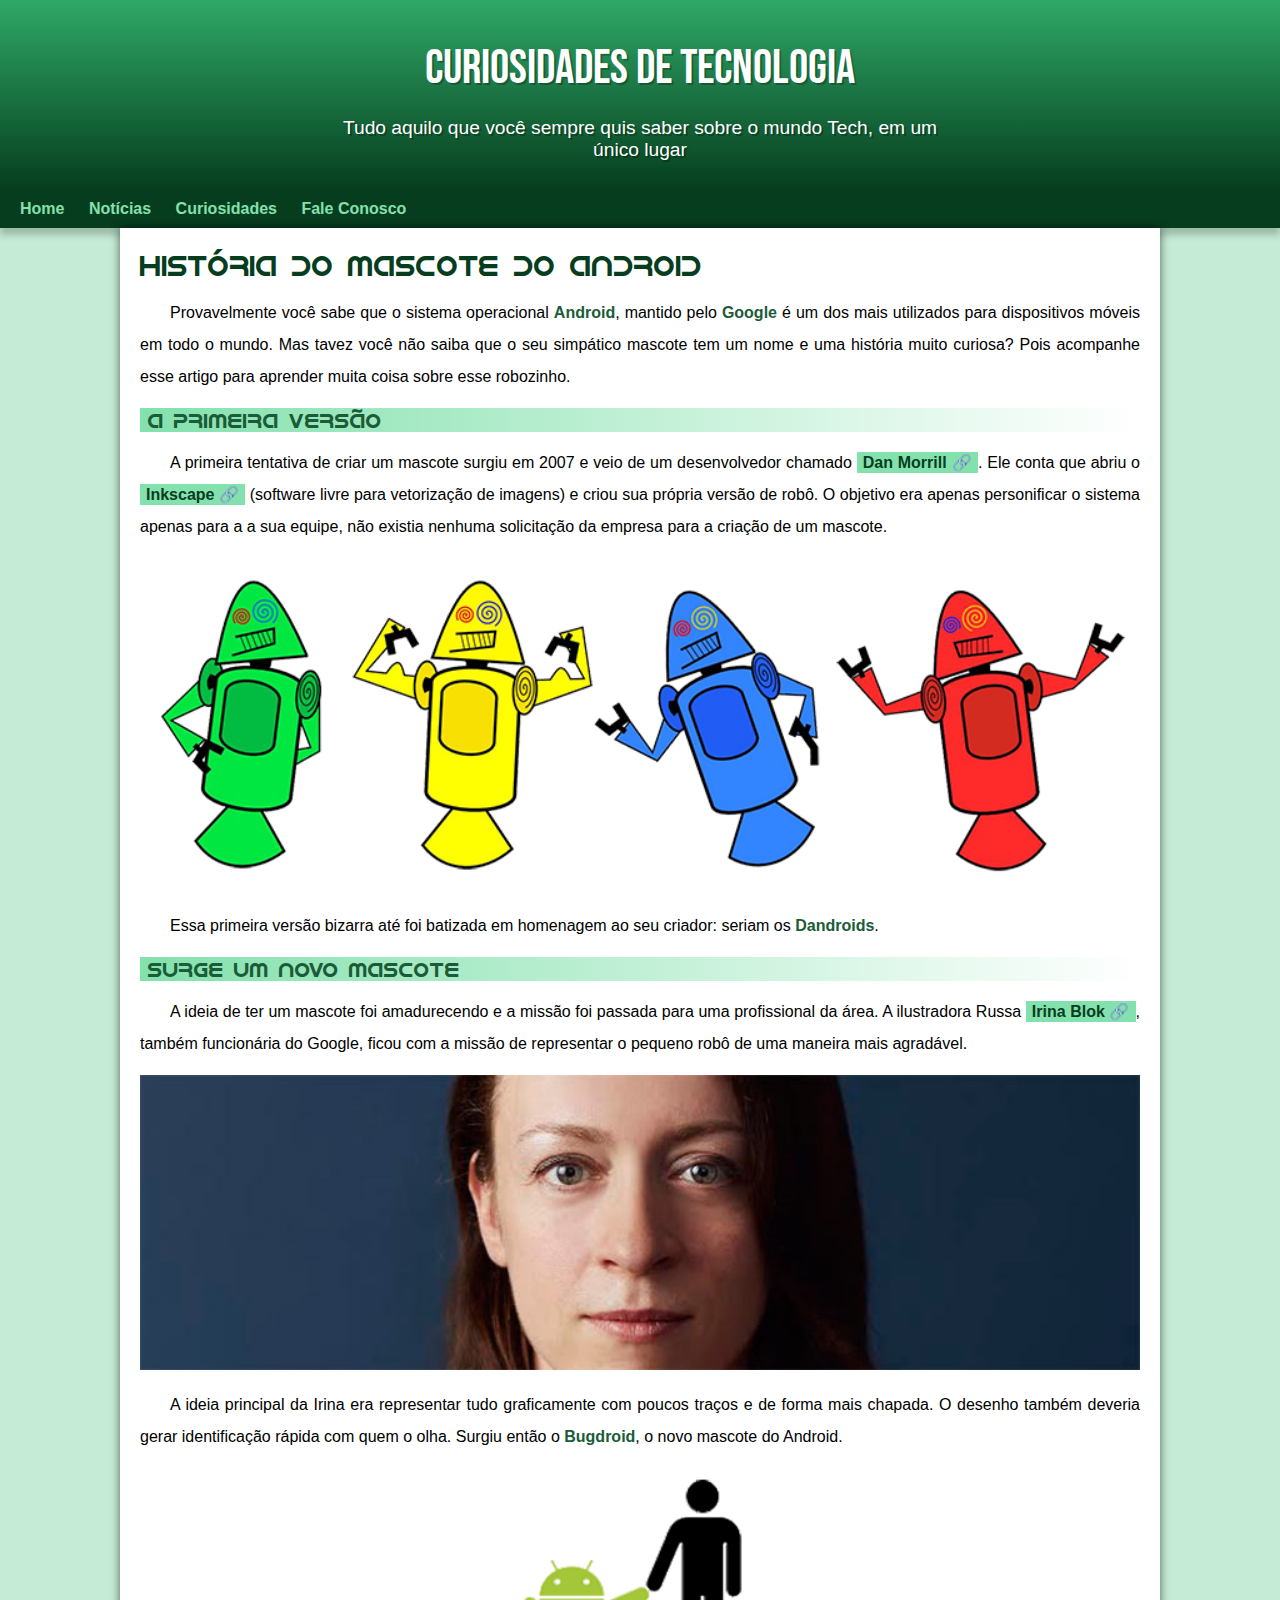
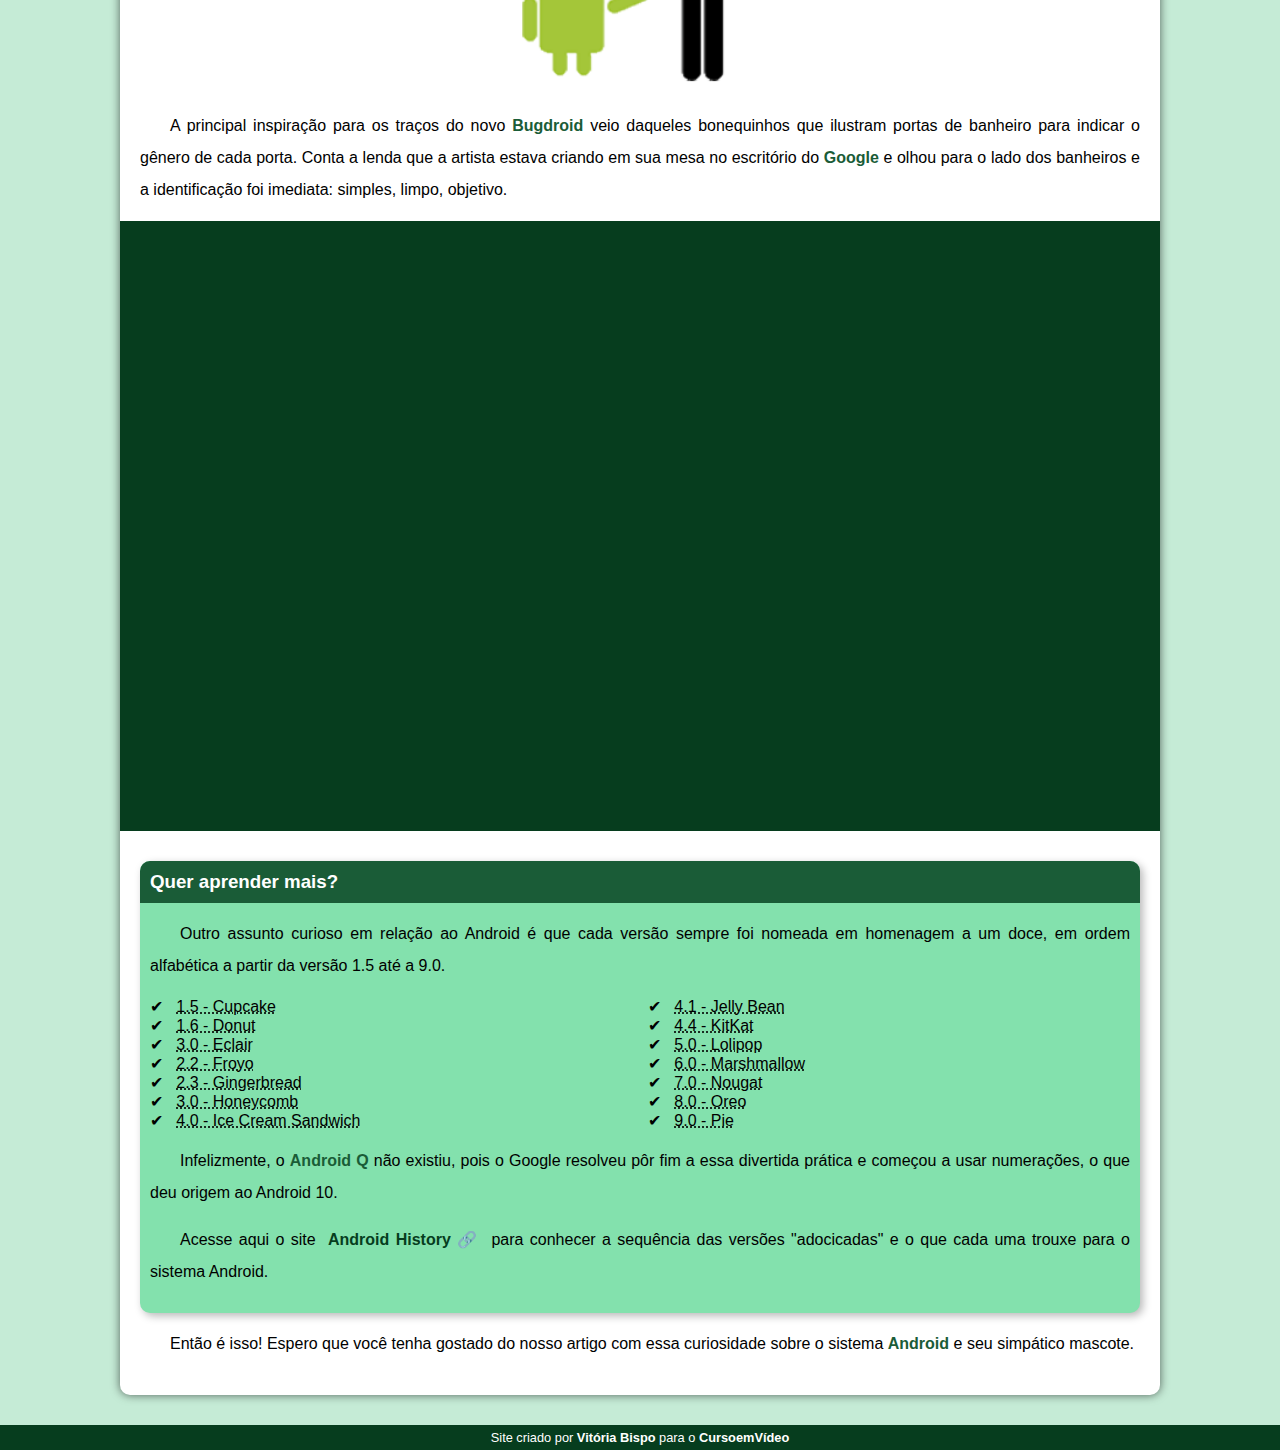
<file: miniprojeto/index.html>
<!DOCTYPE html>
<html lang="pt-br">
<head>
    <meta charset="UTF-8">
    <meta name="viewport" content="width=device-width, initial-scale=1.0">
    <title>Mini Projeto</title>
    <link rel="shortcut icon" href="imagens/favicon.ico" type="image/x-icon">
    <link rel="stylesheet" href="estilo/style.css">
</head>
<body>
    <header>
        <h1>Curiosidades de Tecnologia</h1>
        <p>Tudo aquilo que você sempre quis saber sobre o mundo Tech, em um único lugar</p>
    </header>
    <nav>
        <a href="#">Home</a>
        <a href="#">Notícias</a>
        <a href="#">Curiosidades</a>
        <a href="#">Fale Conosco</a>
    </nav>
    <main>
        <article>
           <h1>
            História do Mascote do Android 
           </h1>

             <p>

             Provavelmente você sabe que o sistema operacional <strong>Android</strong>, mantido pelo <strong>Google</strong> é um dos mais utilizados para dispositivos móveis em todo o mundo. Mas tavez você não saiba que o seu simpático mascote tem um nome e uma história muito curiosa? Pois acompanhe esse artigo para aprender muita coisa sobre esse robozinho.

             </p>

            <h2>
                A primeira versão

            </h2>

            <p>
                A primeira tentativa de criar um mascote surgiu em 2007 e veio de um desenvolvedor chamado <a href="https://androidcommunity.com/dan-morrill-shows-us-the-android-mascot-that-almost-was-20130103/" target="_blank" class="externo">Dan Morrill</a>. Ele conta que abriu o <a href="https://inkscape.org/pt-br/" target="_blank" class="externo"  >Inkscape</a> (software livre para vetorização de imagens) e criou sua própria versão de robô. O objetivo era apenas personificar o sistema apenas para a a sua equipe, não existia nenhuma solicitação da empresa para a criação de um mascote.
            </p>

           <picture>
            <source media="(max-width:670px )" srcset="imagens/dan-droids-pq.png">
            <img src="imagens/dan-droids.png" alt="Primeiro Mascote do Android">
        </picture>

            <p>
                Essa primeira versão bizarra até foi batizada em homenagem ao seu criador: seriam os <strong>Dandroids</strong>.
            </p>

            <h2>
                Surge um novo mascote

            </h2>

            <p>
                A ideia de ter um mascote foi amadurecendo e a missão foi passada para uma profissional da área. A ilustradora Russa <a href="https://www.irinablok.com/android" target="_blank" class="externo">Irina Blok</a>, também funcionária do Google, ficou com a missão de representar o pequeno robô de uma maneira mais agradável.
            </p>

            <picture>
                <source media="(max-width:670px )" srcset="imagens/irina-blok-pq.jpg">
                <img src="imagens/irina-blok.jpg" alt="Irina Blok, criadora do Bugdroid">
            </picture>

            <p>
                A ideia principal da Irina era representar tudo graficamente com poucos traços e de forma mais chapada. O desenho também deveria gerar identificação rápida com quem o olha. Surgiu então o <strong>Bugdroid</strong>, o novo mascote do Android.
            </p>

            <img src="imagens/bugdroid.png" class="pequena" alt="Bugdroid">

            <p>
                A principal inspiração para os traços do novo <strong>Bugdroid</strong> veio daqueles bonequinhos que ilustram portas de banheiro para indicar o gênero de cada porta. Conta a lenda que a artista estava criando em sua mesa no escritório do <strong>Google</strong> e olhou para o lado dos banheiros e a identificação foi imediata: simples, limpo, objetivo.
            </p>

            <div class="video">
                <iframe width="560" height="315" src="https://www.youtube.com/embed/l2UDgpLz20M?si=xtwLrXNJVFtXvo_7" title="YouTube video player" frameborder="0" allow="accelerometer; autoplay; clipboard-write; encrypted-media; gyroscope; picture-in-picture; web-share" referrerpolicy="strict-origin-when-cross-origin" allowfullscreen></iframe> 
            </div>

             <aside>
                 <h3>
                    Quer aprender mais?
                </h3> 
                 
                             <p>
                                Outro assunto curioso em relação ao Android é que cada versão sempre foi nomeada em homenagem a um doce, em ordem alfabética a partir da versão 1.5 até a 9.0.
                            </p>
                 
                             <ul>
                                 <li>
                                    <abbr title="Bolo de Copo">1.5 - Cupcake </abbr>
                                </li>
                                 <li>
                                    <abbr title="Rosquinha">1.6 - Donut</abbr>
                                </li>
                                 <li>
                                    <abbr title="Bomba">3.0 - Eclair</abbr>
                                </li>
                                 <li>
                                    <abbr title="Iorgute Congelado">2.2 - Froyo</abbr>
                                </li>
                                 <li>
                                    <abbr title="Biscoito de Gengibre">2.3 - Gingerbread</abbr>
                                </li>
                                 <li>
                                    <abbr title="Favo de Mel">3.0 - Honeycomb</abbr>
                                </li>
                                 <li>
                                    <abbr title="Saunduíche de Sorvete">4.0 - Ice Cream Sandwich</abbr>
                                </li>
                                 <li>
                                    <abbr title="Jujuba">4.1 - Jelly Bean</abbr>
                                </li>
                                 <li>
                                    <abbr title="Kitkat">4.4 - KitKat</abbr>
                                </li>
                                 <li>
                                    <abbr title="Pirulito">5.0 - Lolipop</abbr>
                                </li>
                                <li>
                                    <abbr title="Marshmallow">6.0 - Marshmallow</abbr>
                                </li>
                                 <li>
                                    <abbr title="Torrone">7.0 - Nougat</abbr>
                                </li>
                                 <li>
                                    <abbr title="Oreo">8.0 - Oreo</abbr>
                                </li>
                                 <li>
                                    <abbr title="Torta">9.0 - Pie</abbr>
                                </li>
                             </ul>
                 
                             <p>
                                Infelizmente, o <strong>Android Q </strong>não existiu, pois o Google resolveu pôr fim a essa divertida prática e começou a usar numerações, o que deu origem ao Android 10.
                            </p>
                 
                             <p>
                                Acesse aqui o site <a href="https://www.androidauthority.com/history-android-os-name-789433/" target="_blank" class="externo">Android History</a> para conhecer a sequência das versões "adocicadas" e o que cada uma trouxe para o sistema Android.
                            </p>
             </aside>

            <p>
                Então é isso! Espero que você tenha gostado do nosso artigo com essa curiosidade sobre o sistema <strong>Android</strong> e seu simpático mascote.
            </p>

        </article>
    </main>
    <footer>
        <p>
            Site criado por <a href="https://github.com/vickybispo" target="_blank">Vitória Bispo</a> para o <a href="https://www.youtube.com/c/CursoemV%C3%ADdeo/videos" target="_blank">CursoemVídeo</a>
        </p>
    </footer>
</body>
</html>
</file>
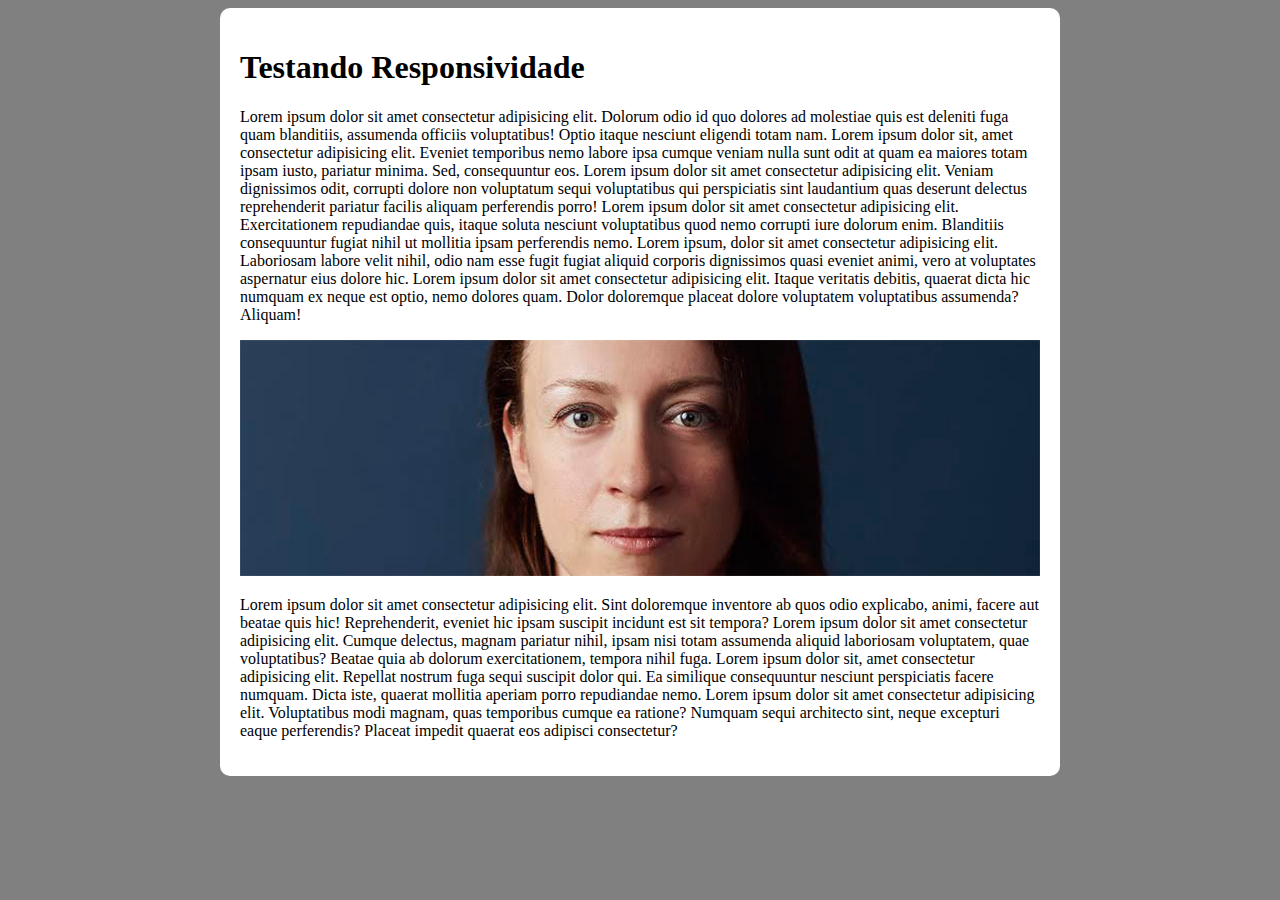
<file: miniprojeto/responsivo.html>
<!DOCTYPE html>
<html lang="pt-br">
<head>
    <meta charset="UTF-8">
    <meta name="viewport" content="width=device-width, initial-scale=1.0">
    <title>Teste de Responsividade</title>
    <style>
        body {
            background-color: gray;
        }
        main {
            background-color: white;
            padding: 20px;
            border-radius: 10px;

            min-width: 300px;
            max-width: 800px;
            margin: auto;
        }
        img {
            width: 100%;
        }
    </style>
</head>
<body>
    <main>
    <h1>Testando Responsividade</h1>
    <p>Lorem ipsum dolor sit amet consectetur adipisicing elit. Dolorum odio id quo dolores ad molestiae quis est deleniti fuga quam blanditiis, assumenda officiis voluptatibus! Optio itaque nesciunt eligendi totam nam. Lorem ipsum dolor sit, amet consectetur adipisicing elit. Eveniet temporibus nemo labore ipsa cumque veniam nulla sunt odit at quam ea maiores totam ipsam iusto, pariatur minima. Sed, consequuntur eos. Lorem ipsum dolor sit amet consectetur adipisicing elit. Veniam dignissimos odit, corrupti dolore non voluptatum sequi voluptatibus qui perspiciatis sint laudantium quas deserunt delectus reprehenderit pariatur facilis aliquam perferendis porro! Lorem ipsum dolor sit amet consectetur adipisicing elit. Exercitationem repudiandae quis, itaque soluta nesciunt voluptatibus quod nemo corrupti iure dolorum enim. Blanditiis consequuntur fugiat nihil ut mollitia ipsam perferendis nemo. Lorem ipsum, dolor sit amet consectetur adipisicing elit. Laboriosam labore velit nihil, odio nam esse fugit fugiat aliquid corporis dignissimos quasi eveniet animi, vero at voluptates aspernatur eius dolore hic. Lorem ipsum dolor sit amet consectetur adipisicing elit. Itaque veritatis debitis, quaerat dicta hic numquam ex neque est optio, nemo dolores quam. Dolor doloremque placeat dolore voluptatem voluptatibus assumenda? Aliquam!</p>
    <picture>
        <source media="(max-width:600px )" srcset="...imagens/irina-blok.jpg">
        <img src="imagens/irina-blok.jpg" alt="Irina blok">
    </picture>
    <p>Lorem ipsum dolor sit amet consectetur adipisicing elit. Sint doloremque inventore ab quos odio explicabo, animi, facere aut beatae quis hic! Reprehenderit, eveniet hic ipsam suscipit incidunt est sit tempora? Lorem ipsum dolor sit amet consectetur adipisicing elit. Cumque delectus, magnam pariatur nihil, ipsam nisi totam assumenda aliquid laboriosam voluptatem, quae voluptatibus? Beatae quia ab dolorum exercitationem, tempora nihil fuga. Lorem ipsum dolor sit, amet consectetur adipisicing elit. Repellat nostrum fuga sequi suscipit dolor qui. Ea similique consequuntur nesciunt perspiciatis facere numquam. Dicta iste, quaerat mollitia aperiam porro repudiandae nemo. Lorem ipsum dolor sit amet consectetur adipisicing elit. Voluptatibus modi magnam, quas temporibus cumque ea ratione? Numquam sequi architecto sint, neque excepturi eaque perferendis? Placeat impedit quaerat eos adipisci consectetur? </p>
    </main>
</body>
</html>
</file>
<file: miniprojeto/estilo/style.css>
@charset "UTF-8";

@import url('https://fonts.googleapis.com/css2?family=Bebas+Neue&display=swap');
@font-face {
    font-family: 'Android';
    src: url('../fontes/idroid.otf') format('opentype');
    font-weight: normal;
}


/*
#c5ebd6
#83e1ad
#3ddc84
#2fa866
#1a5c37
#063d1e
*/

:root {
    --cor0: #c5ebd6;
    --cor01:#83e1ad;
   --cor02: #3ddc84;
   --cor03: #2fa866;
   --cor04: #1a5c37;
    --cor05:#063d1e;

    --fonte-padra0: Arial, Verdana, Helvetica, sans-serif;
    --fonte-destaque: 'Bebas Neue', cursive;
    --fonte-android: 'Android', cursive;
}

* {
    margin: 0px;
    padding: 0px;
}

body {
    background-color: var(--cor0);
    font-family: var(--fonte-padra0);
}
a.externo::after {
    content: '\000A0\1F517';
}

header {
    background-image: linear-gradient(to bottom, #2fa866, #063d1e);
    min-height: 150px;
    text-align: center;
    padding-top: 40px;
}
header > h1 {
    color:white;
    font-family: var(--fonte-destaque);
    font-size: 3em;
    font-weight: normal;
    margin-bottom: 20px;
    text-shadow: 2px 2px 0px rgba(0, 0, 0, 0.267);
}
header > p {
    font-family: var(--fonte-padra0);
    font-size: 1.2em;
    color: white;
    max-width: 600px;
    padding-right: 10px;
    padding-left: 10px;
    margin-bottom: 20px;
    margin: auto;
    text-shadow: 2px 2px 0px rgba(0, 0, 0, 0.307)
}
nav {
    background-color: var(--cor05);
    padding: 10px;
    box-shadow: 0px 7px 7px rgba(0, 0, 0, 0.211);
}
nav > a {
    color: var(--cor01);
    padding: 10px;
    border-radius: 5px;
    text-decoration: none;
    font-weight: bold;
    transition-duration: 1s;
}
nav > a:hover {
     background-color: var(--cor03);
     color: var(--cor05);
}
main {
    min-width: 300px;
    max-width: 1000px;
    margin: auto;
    margin-bottom: 30px;
    padding: 20px;
    background-color: white;
    box-shadow: 0px 0px 10px rgba(0, 0, 0, 0.585);
    border-bottom-left-radius: 10px;
    border-bottom-right-radius: 10px;
}
main h1 {
   color: var(--cor05);
   font-family: var(--fonte-android);
   font-weight: normal;
   font-size: 1.8em;
}
main h2 {
    font-family: var(--fonte-android);
    color: var(--cor04);
    font-size: 1.3em;
    font-weight: normal;
    background-image: linear-gradient(to right,#83e1ad, transparent );
    text-indent: 8px;
}
main p {
    margin: 15px 0px;
    text-align: justify;
    text-indent: 30px;
    font-size: 1em;
    line-height: 2em;
}
main strong {
    color: var(--cor04);
    font-weight: bold;
}
main a {
    text-decoration: none;
    font-weight: bold;
    color: var(--cor05);
    background-color: var(--cor01);
    padding: 2px 6px;
}
main a:hover {
    text-decoration: underline;
    color: var(--cor04);
}
main img {
    width: 100%;
}
main img.pequena {
    max-width: 350px;
    display: block;
    margin: auto;
}

div.video {
    background-color: var(--cor05);
    margin: 0px -20px 30px -20px;
    padding: 20px;
    padding-bottom: 59%;

    position: relative;
}
div.video > iframe {
    position: absolute;
    top: 5%;
    left: 5%;
    width: 90%;
    height: 90%;
}
aside {
    background-color: var(--cor01);
    padding: 10px;
    border-radius: 10px;
    box-shadow: 3px 3px 8px rgba(0, 0, 0, 0.282);
}
aside > h3 {
    background-color: var(--cor04);
    color: white;
    padding: 10px;
    margin: -10px -10px 0px -10px;
    border-radius: 10px 10px 0px 0px;
}
aside > ul {
    list-style-type: '\2714\00A0\00A0';
    list-style-position: inside;
    columns: 2;
}
footer {
    background-color: var(--cor05);
    color: white;
    text-align: center;
    font-size: 0.8em;
    padding: 5px;
}
footer a {
    color: white;
    font-weight: bolder;
    text-decoration: none;
}
footer a:hover {
    text-decoration: underline;
    color: var(--cor01);
}
</file>
